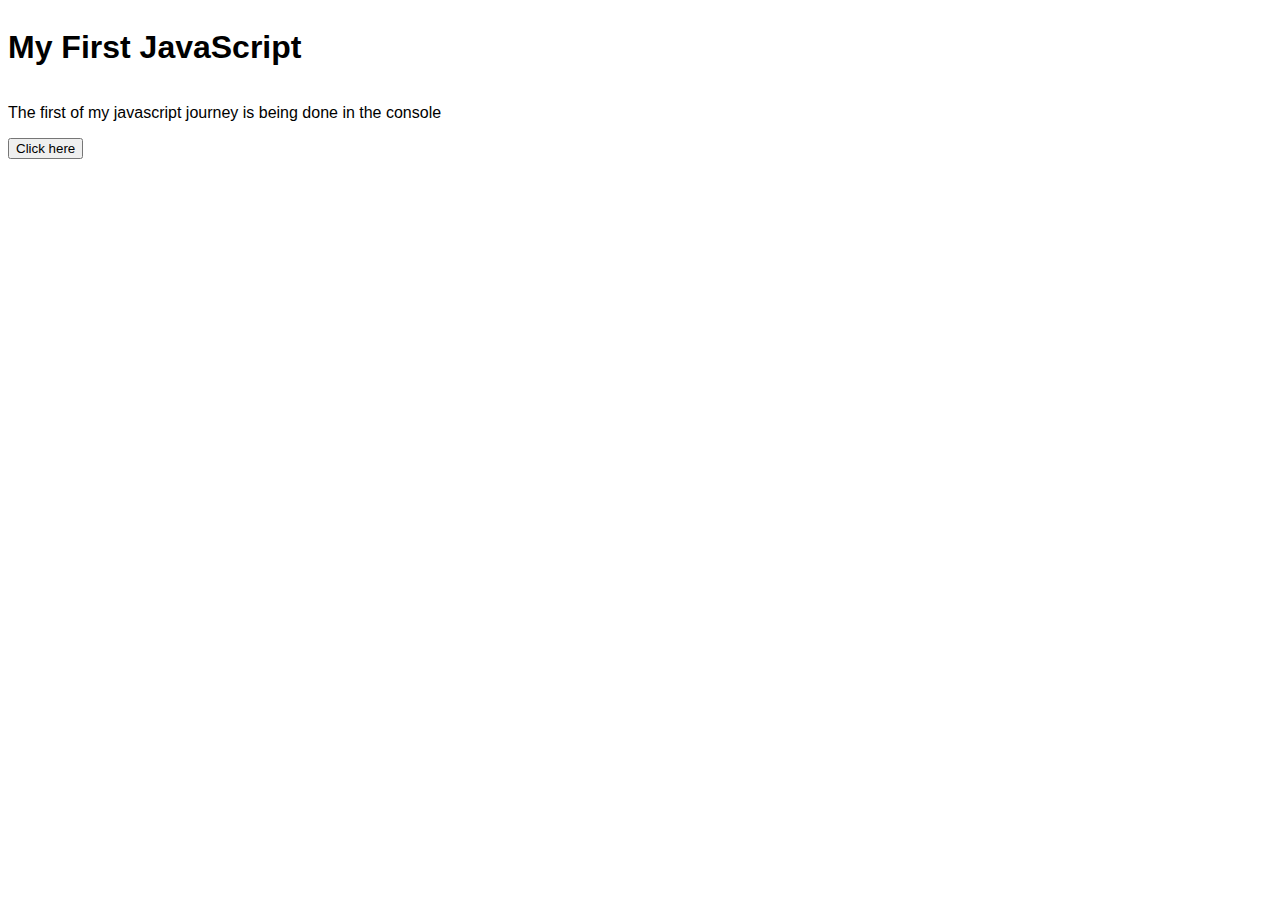
<file: index.html>
<!DOCTYPE html>
<html lang="en">
<head>
  <style>
   body{
    font-family: 'Franklin Gothic Medium', 'Arial Narrow', Arial, sans-serif;
    display: flex;
    flex-wrap: wrap;
    flex-direction: column;
   }
  </style>
  <meta charset="UTF-8">
  <title>JS Practice</title>
</head>
<body>
  <h1 id="greet">My First JavaScript</h1>
  <p>The first of my javascript journey is being done in the console</p>
  <button style=" max-width: max-content;" onclick="changeText()">Click  here
  </button>
  <script src="script.js"></script>
</body>
</html>
</file>
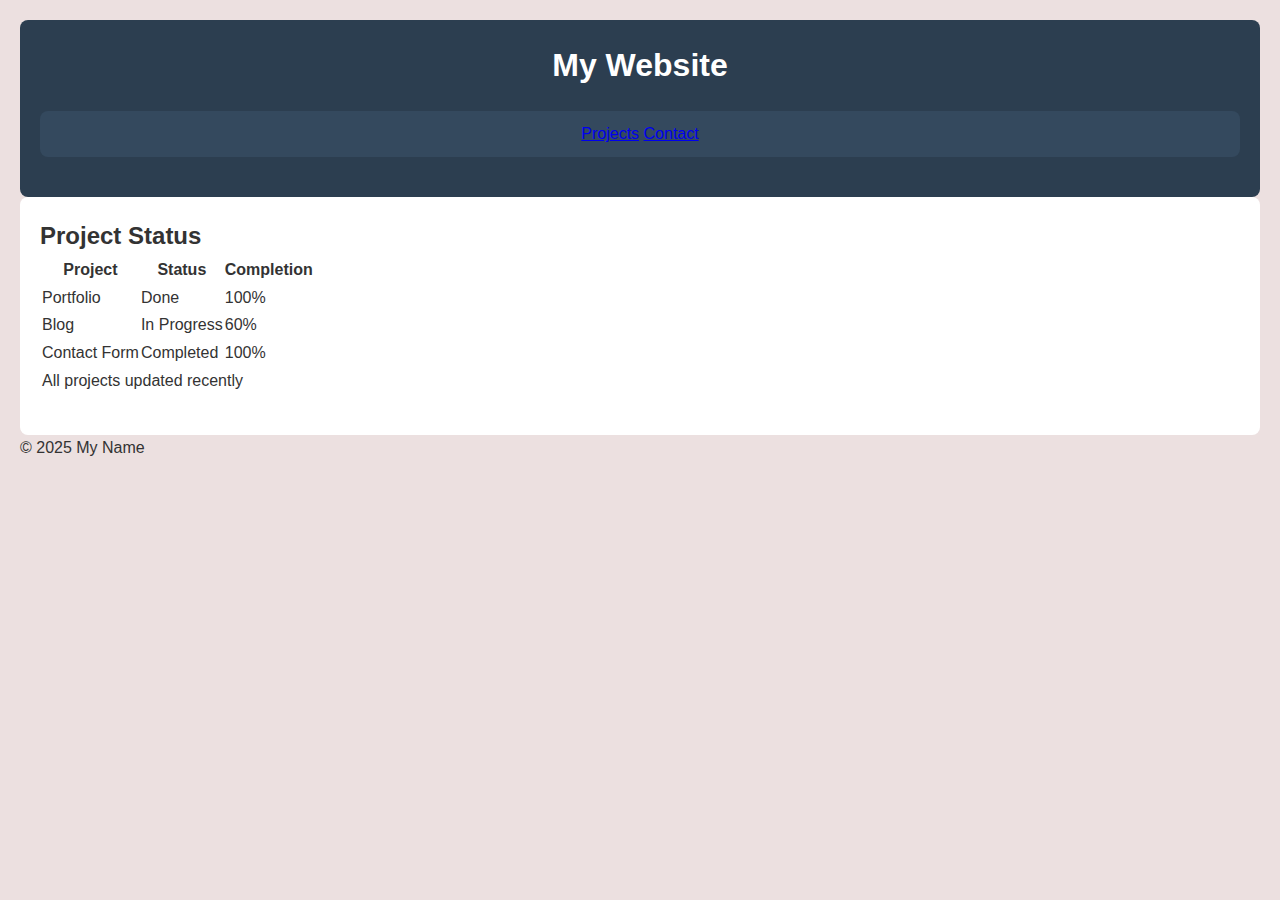
<file: day8-9.html>
<!DOCTYPE html>
<html lang="en">
<head>
    <meta charset="UTF-8">
    <meta name="viewport" content="width=device-width, initial-scale=1.0">
    <title>Day 8 - 9</title>
    <link rel="stylesheet" href="styling.css">
</head>
<body>
    <header>
  <h1>My Website</h1>
  <nav>
    <a href="#data">Projects</a>
    <a href="#contact">Contact</a>
  </nav>
</header>
<main>
    <section id="data">
  <h2>Project Status</h2>
  <table>
    <tr>
      <th>Project</th>
      <th>Status</th>
      <th>Completion</th>
    </tr>
    <tr>
      <td>Portfolio</td>
      <td>Done</td>
      <td>100%</td>
    </tr>
    <tr>
      <td>Blog</td>
      <td>In Progress</td>
      <td>60%</td>
    </tr>
    <tr>
      <td>Contact Form</td>
      <td>Completed</td>
      <td>100%</td>
    </tr>
    <tr>
  <td colspan="3">All projects updated recently</td>
</tr>
  </table>
</section>
</main>
<footer>
  <p>&copy; 2025 My Name</p>
</footer>

    
</body>
</html>
</file>
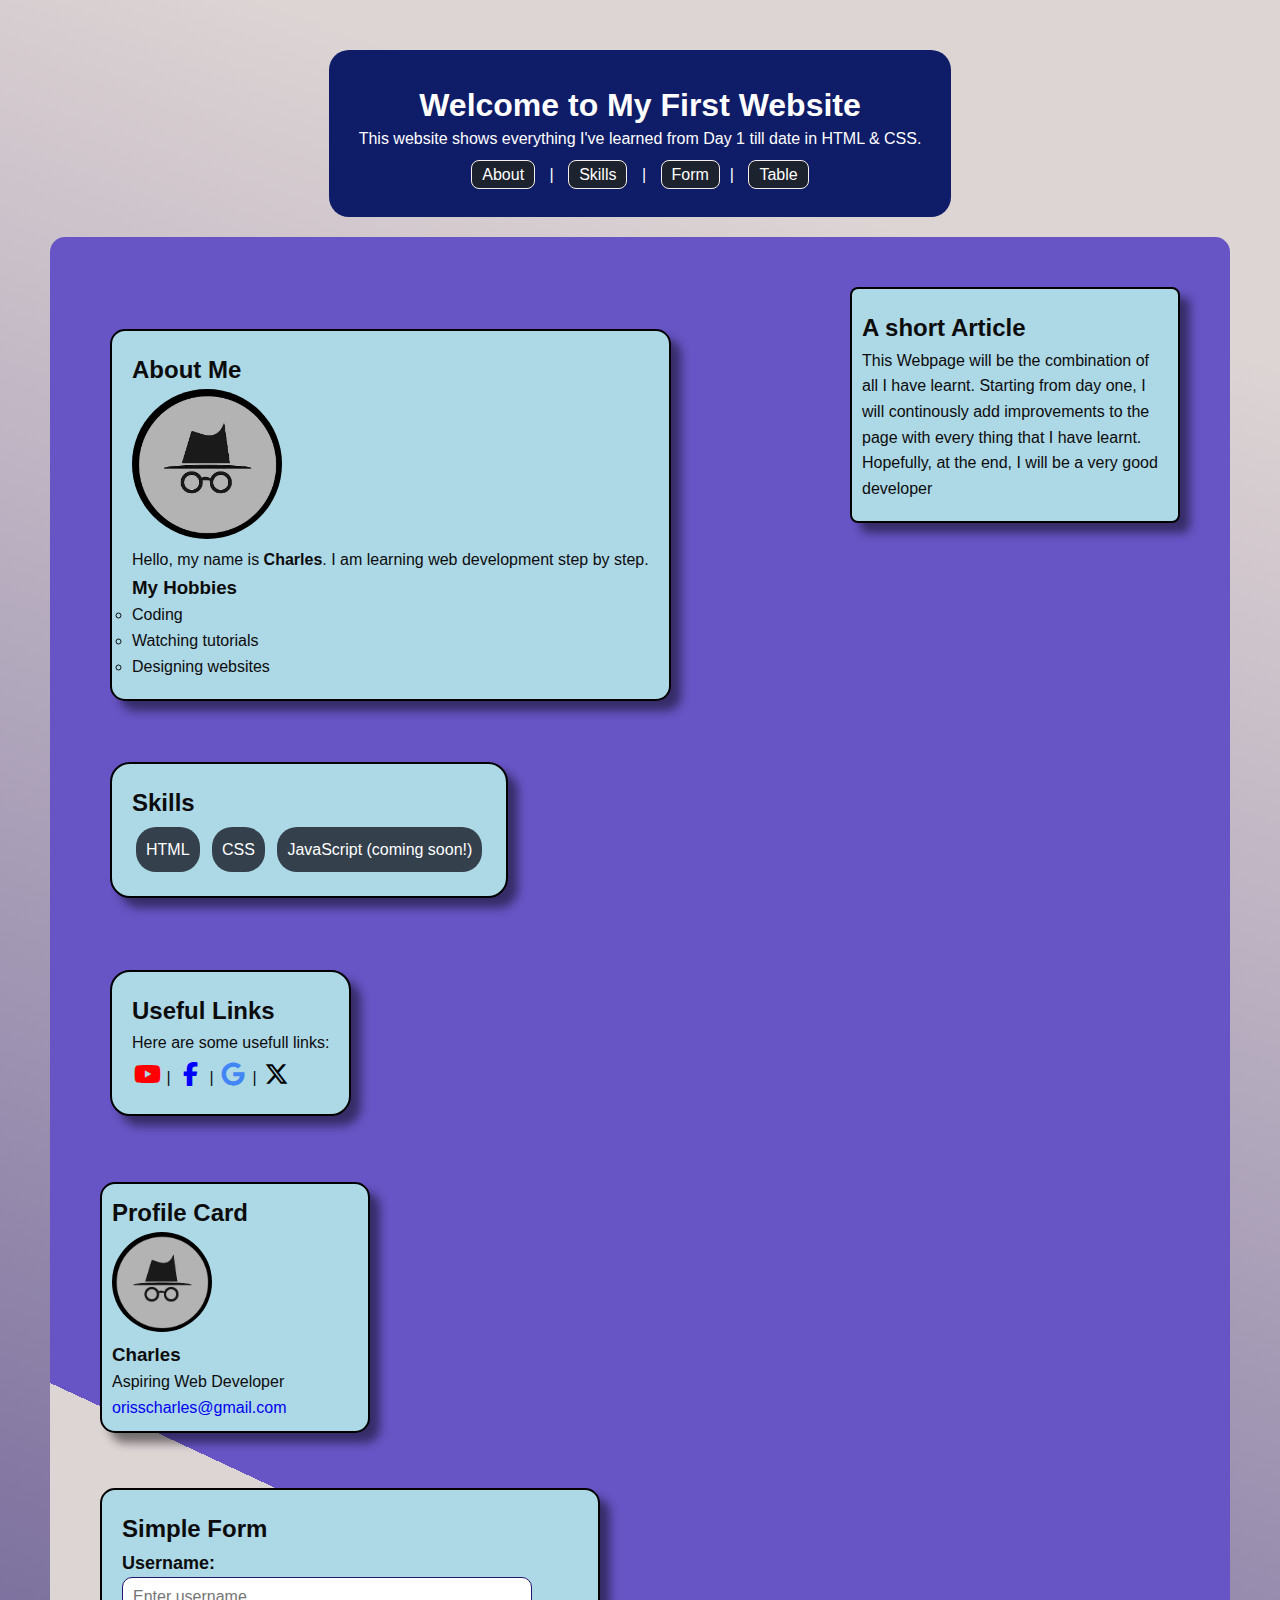
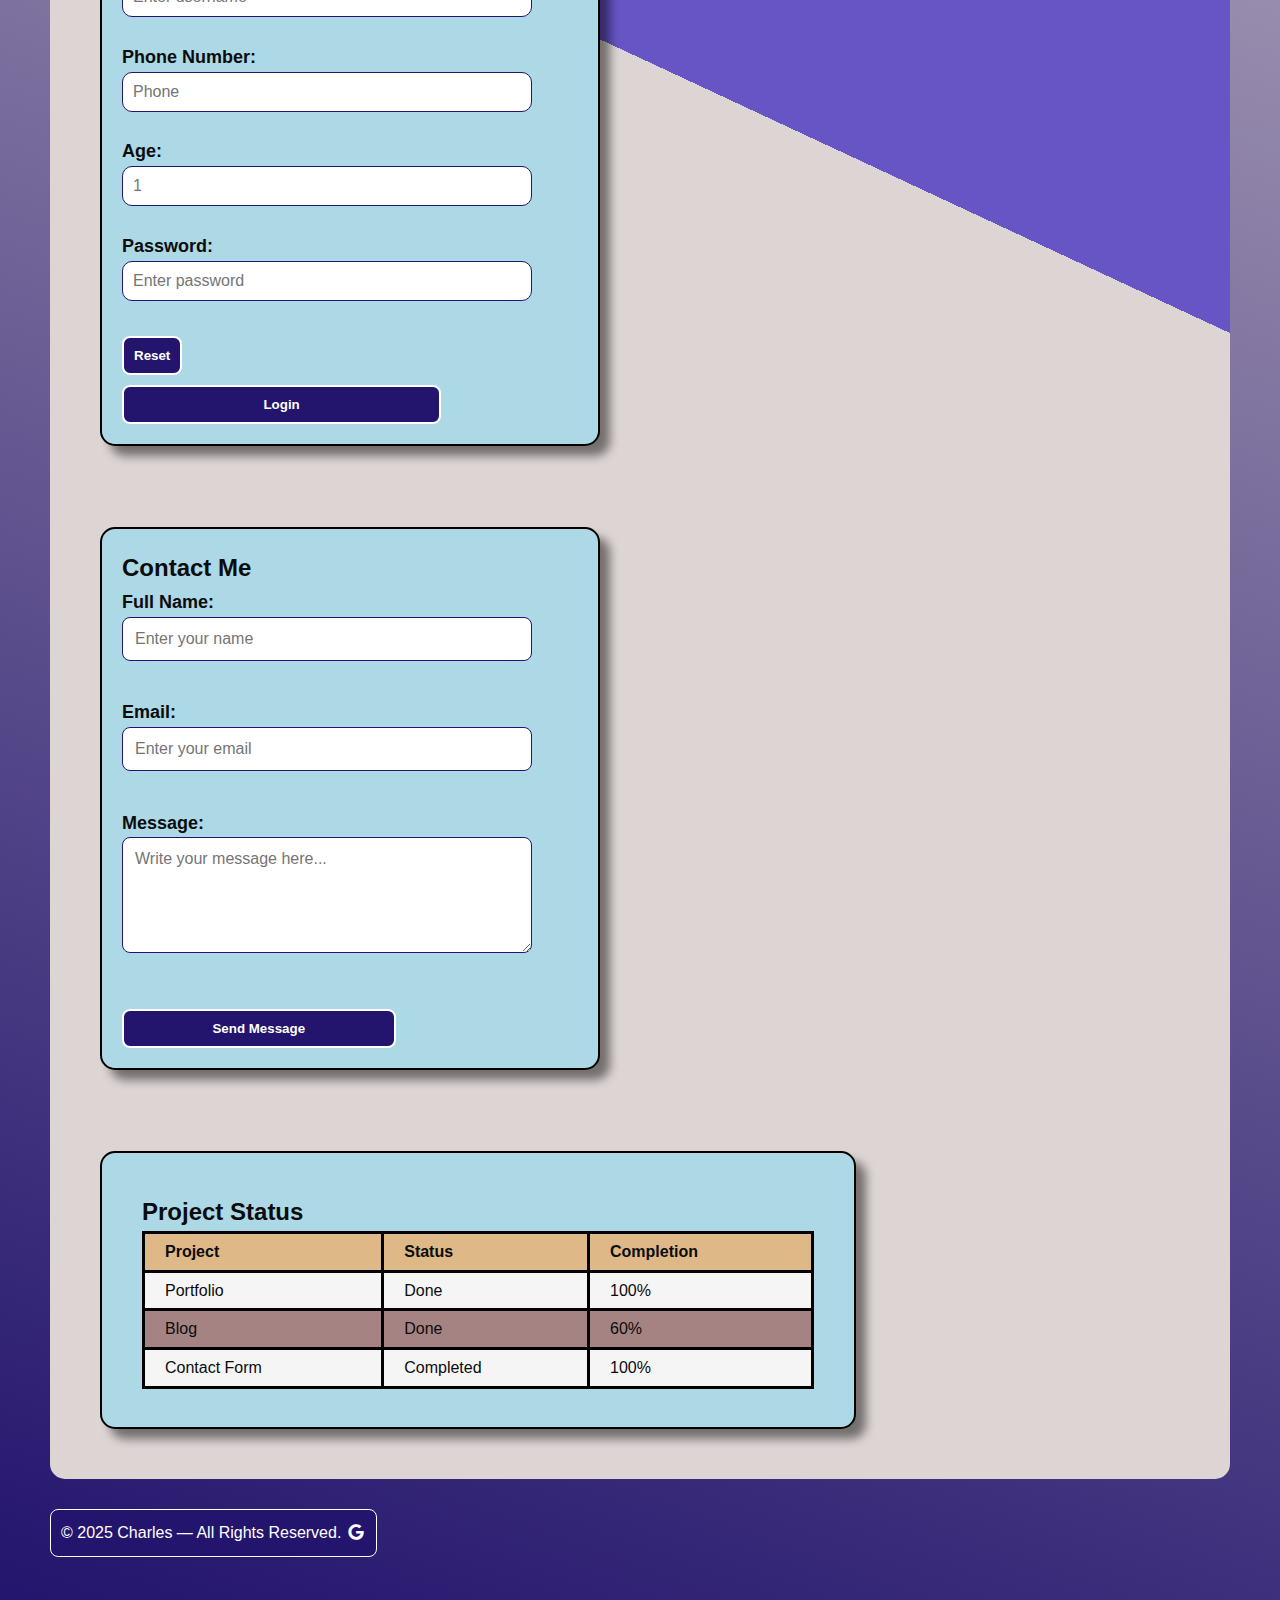
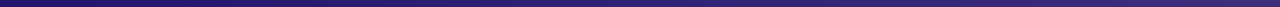
<file: file.html>
<!DOCTYPE html>
<html lang="en">
<head>
  <meta charset="UTF-8">
  <meta name="viewport" content="width=device-width, initial-scale=1.0">
  <title>All I know in one page</title>
  <link rel="stylesheet" href="css/all.min.css">
  <link rel="stylesheet" href="file.css">
</head>
<body id="content-wrapper">
  
  <!-- Day 1: Headings, Paragraphs, Links -->
  <header>
    <h1>Welcome to My First Website</h1>
    <p id="intro">This website shows everything I've learned from Day 1 till date in HTML & CSS.</p>
    <nav>
      <a href="#about">About</a> |
      <a href="#skills">Skills</a> |
      <a href="#form">Form</a>|
      <a href="#data">Table</a>
    </nav>
  </header>

  <!-- Day 2: Images, Lists -->
  
  <main>
    <article>
       <h2>A short Article</h2>
       <p>This Webpage will be the combination of all I have learnt. Starting from day one, I will continously add improvements to the page with every thing that I have learnt. Hopefully, at the end, I will be a very good developer</p>
    </article>
     <br/>
    
    <section id="about">
      <h2>About Me</h2>
      <img src="img/Icognito.jpeg" alt="My Profile Picture" width="150">
      <p>Hello, my name is <strong>Charles</strong>. I am learning web development step by step.</p>
      <h3>My Hobbies</h3>
      <ul>
        <li class="li-box">Coding</li>
        <li class="li-box">Watching tutorials</li>
        <li class="li-box">Designing websites</li>
      </ul>
    </section>
     <br/> <br/>


    <!-- Day 3: Divs, Spans -->
    <section id="skills">
      <h2>Skills</h2>
      <div class="skill-box">
        <span>HTML</span>
      </div>
      <div class="skill-box">
        <span>CSS</span>
      </div>
      <div class="skill-box">
        <span>JavaScript (coming soon!)</span>
      </div>
    </section>
     <br/> <br/>

     
    <!-- Day 4: Attributes -->
    <section id="links">
      <h2 id="ulinks">Useful Links</h2>
      <p>Here are some usefull links:</p>
      <a id=yt href="https://www.youtube.com/@justcharles256" target="_blank" title="Youtube.com"><i class="fa-brands fa-youtube"></i></a> |
      <a id=fb href="https://www.facebook.com/profile.php?id=100088061376585" target="_blank" title="Facebook"> <i class="fa-brands fa-facebook-f"></i></a> |
      <a id=google href="https://www.google.com" target="_blank" title="Google"><i class="fa-brands fa-google"></i></a> |
      <a id=x href="https://www.x.com/@justcharles256" target="_blank" title="X.com"><i class="fa-brands fa-x-twitter"></i></a> 
    </section>
    <br/> <br/>


    
    <!-- Day 5: Profile Card -->
    <section id="profile">
      <h2>Profile Card</h2>
      <div class="profile-card">
        <img src="img/Icognito.jpeg" alt="Avatar" class="avatar">
        <h3>Charles</h3>
        <p>Aspiring Web Developer</p>
        <p><a href="https://www.gmail.com" title="Email me @" target="_blank">orisscharles@gmail.com</a></p>
      </div>
    </section>
    <br/> 

    <!-- Day 6: Form -->
    <section id="form">
      <h2>Simple Form</h2>
      <form>
        <label for="username">Username:</label>
        <input type="text" id="username" name="username" placeholder="Enter username" required class="input-section"><br><br>

        <label for="phonenumber">Phone Number:</label>
        <input type="tel" id="phonenumber" name="phonenumber" placeholder="Phone" class="input-section"><br><br>

        <label for="age">Age:</label>
        <input type="number" id="number" name="age" placeholder="1" min="0" max="200" class="input-section"><br><br>

        <label for="password">Password:</label>
        <input type="password" id="password" name="password" placeholder="Enter password" required class="input-section"><br><br>

        <button id=reset type="reset">Reset</button>

        <button id="login" type="submit">Login</button>
      </form>
    </section>
    <br/> <br/>

    <!-- Day 7: Contact Form -->
    <section id="contact">
      <h2>Contact Me</h2>
      <form>
        <label for="name">Full Name:</label>
        <input type="text" id="name" name="name" placeholder="Enter your name" required><br><br>

        <label for="email">Email:</label>
        <input type="email" id="email" name="email" placeholder="Enter your email" required><br><br>

        <label for="message">Message:</label>
        <textarea id="message" name="message" rows="5" placeholder="Write your message here..." required></textarea><br><br>

        <button id="submit" type="submit">Send Message</button>
      </form>
    </section>
    <br/><br/>


      <section id="data">
        <h2>Project Status</h2>
        <table>
          <tr>
            <th>Project</th>
            <th>Status</th>
            <th>Completion</th>
          </tr>
          <tr>
            <td>Portfolio</td>
            <td>Done</td>
            <td>100%</td>
          </tr>
          <tr>
            <td>Blog</td>
            <td>Done</td>
            <td>60%</td>
          </tr>
          <tr>
            <td>Contact Form</td>
            <td>Completed</td>
            <td>100%</td>
          </tr>
          <tr>
        </table>
      </section>
  </main>


  <footer>
    <p>&copy; 2025 Charles — All Rights Reserved. <a style="color: white;" id=google.com href="https://www.google.com" target="_blank" title="Google.com"><i class="fa-brands fa-google"></i></a></p>
 </footer>

</body>
</html>
</file>
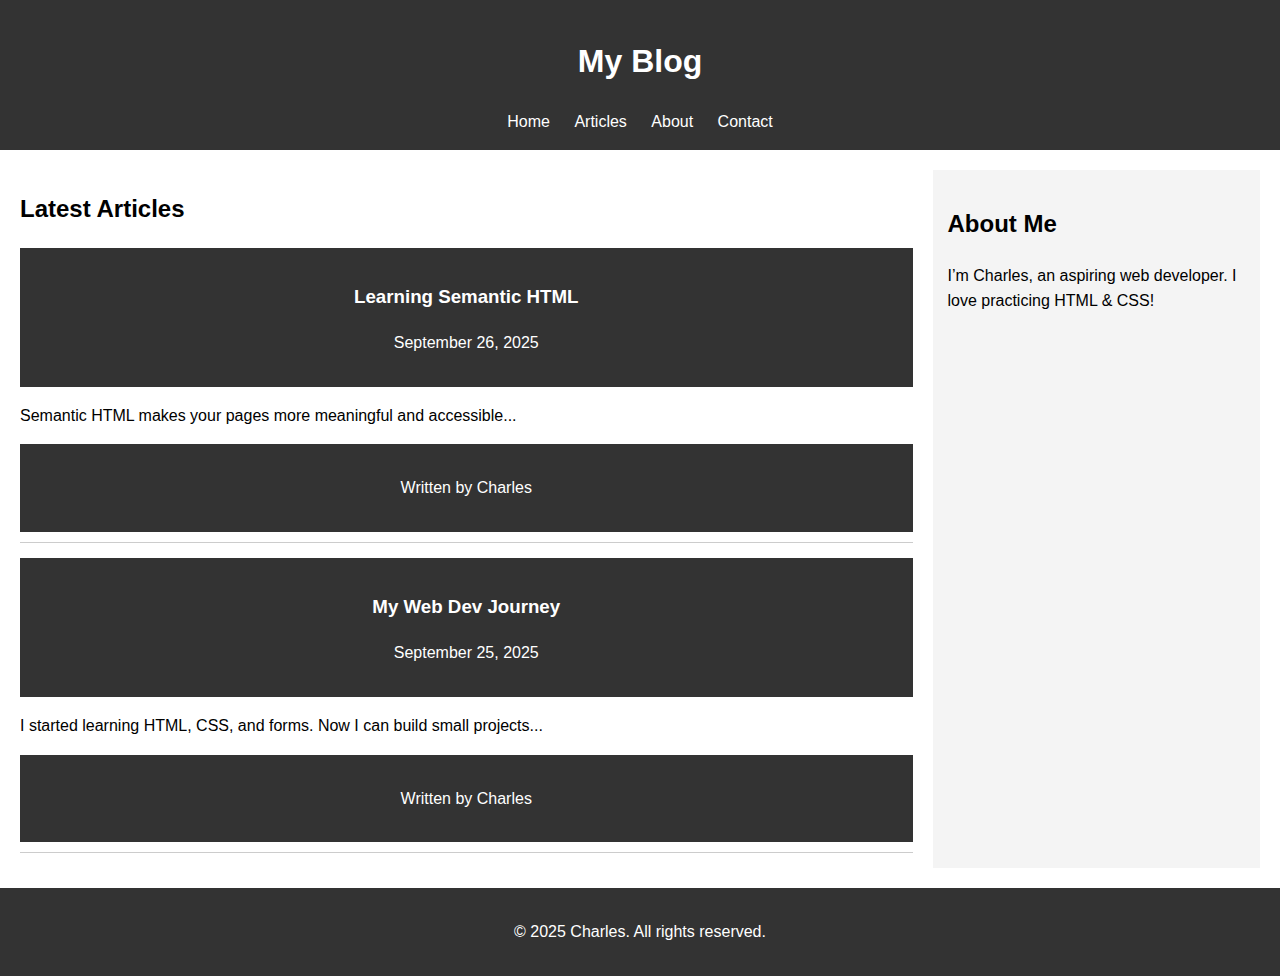
<file: index3.html>
<!DOCTYPE html>
<html lang="en">
<head>
  <meta charset="UTF-8" />
  <meta name="viewport" content="width=device-width, initial-scale=1.0" />
  <title>Day 10 - Semantic HTML Practice</title>
  <link rel="stylesheet" href="styles.css" />
</head>
<body>

  <header>
    <h1>My Blog</h1>
    <nav>
      <a href="#home">Home</a>
      <a href="#articles">Articles</a>
      <a href="#about">About</a>
      <a href="#contact">Contact</a>
    </nav>
  </header>

  <main>
    <section id="articles">
      <h2>Latest Articles</h2>

      <article>
        <header>
          <h3>Learning Semantic HTML</h3>
          <p><time datetime="2025-09-26">September 26, 2025</time></p>
        </header>
        <p>Semantic HTML makes your pages more meaningful and accessible...</p>
        <footer>
          <p>Written by Charles</p>
        </footer>
      </article>

      <article>
        <header>
          <h3>My Web Dev Journey</h3>
          <p><time datetime="2025-09-25">September 25, 2025</time></p>
        </header>
        <p>I started learning HTML, CSS, and forms. Now I can build small projects...</p>
        <footer>
          <p>Written by Charles</p>
        </footer>
      </article>
    </section>

    <aside>
      <h2>About Me</h2>
      <p>I’m Charles, an aspiring web developer. I love practicing HTML & CSS!</p>
    </aside>
  </main>

  <footer>
    <p>&copy; 2025 Charles. All rights reserved.</p>
  </footer>

</body>
</html>
</file>
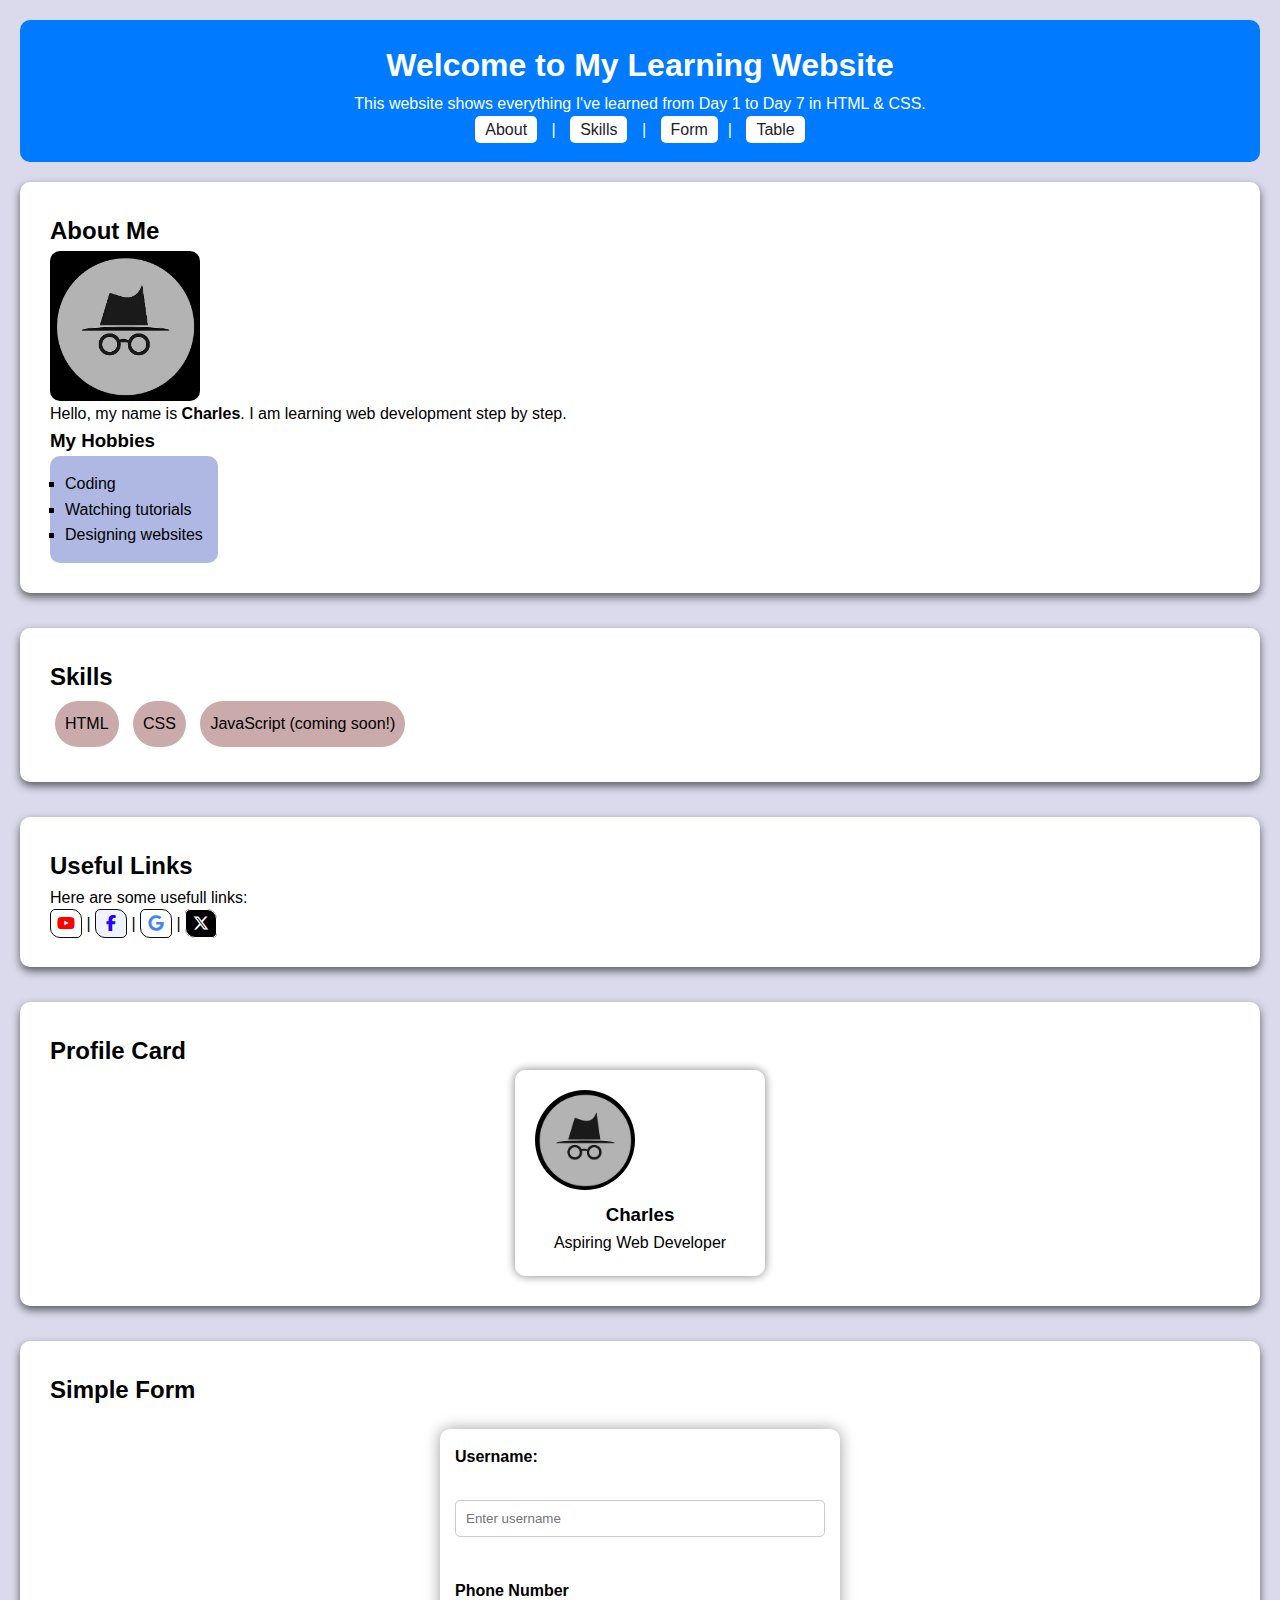
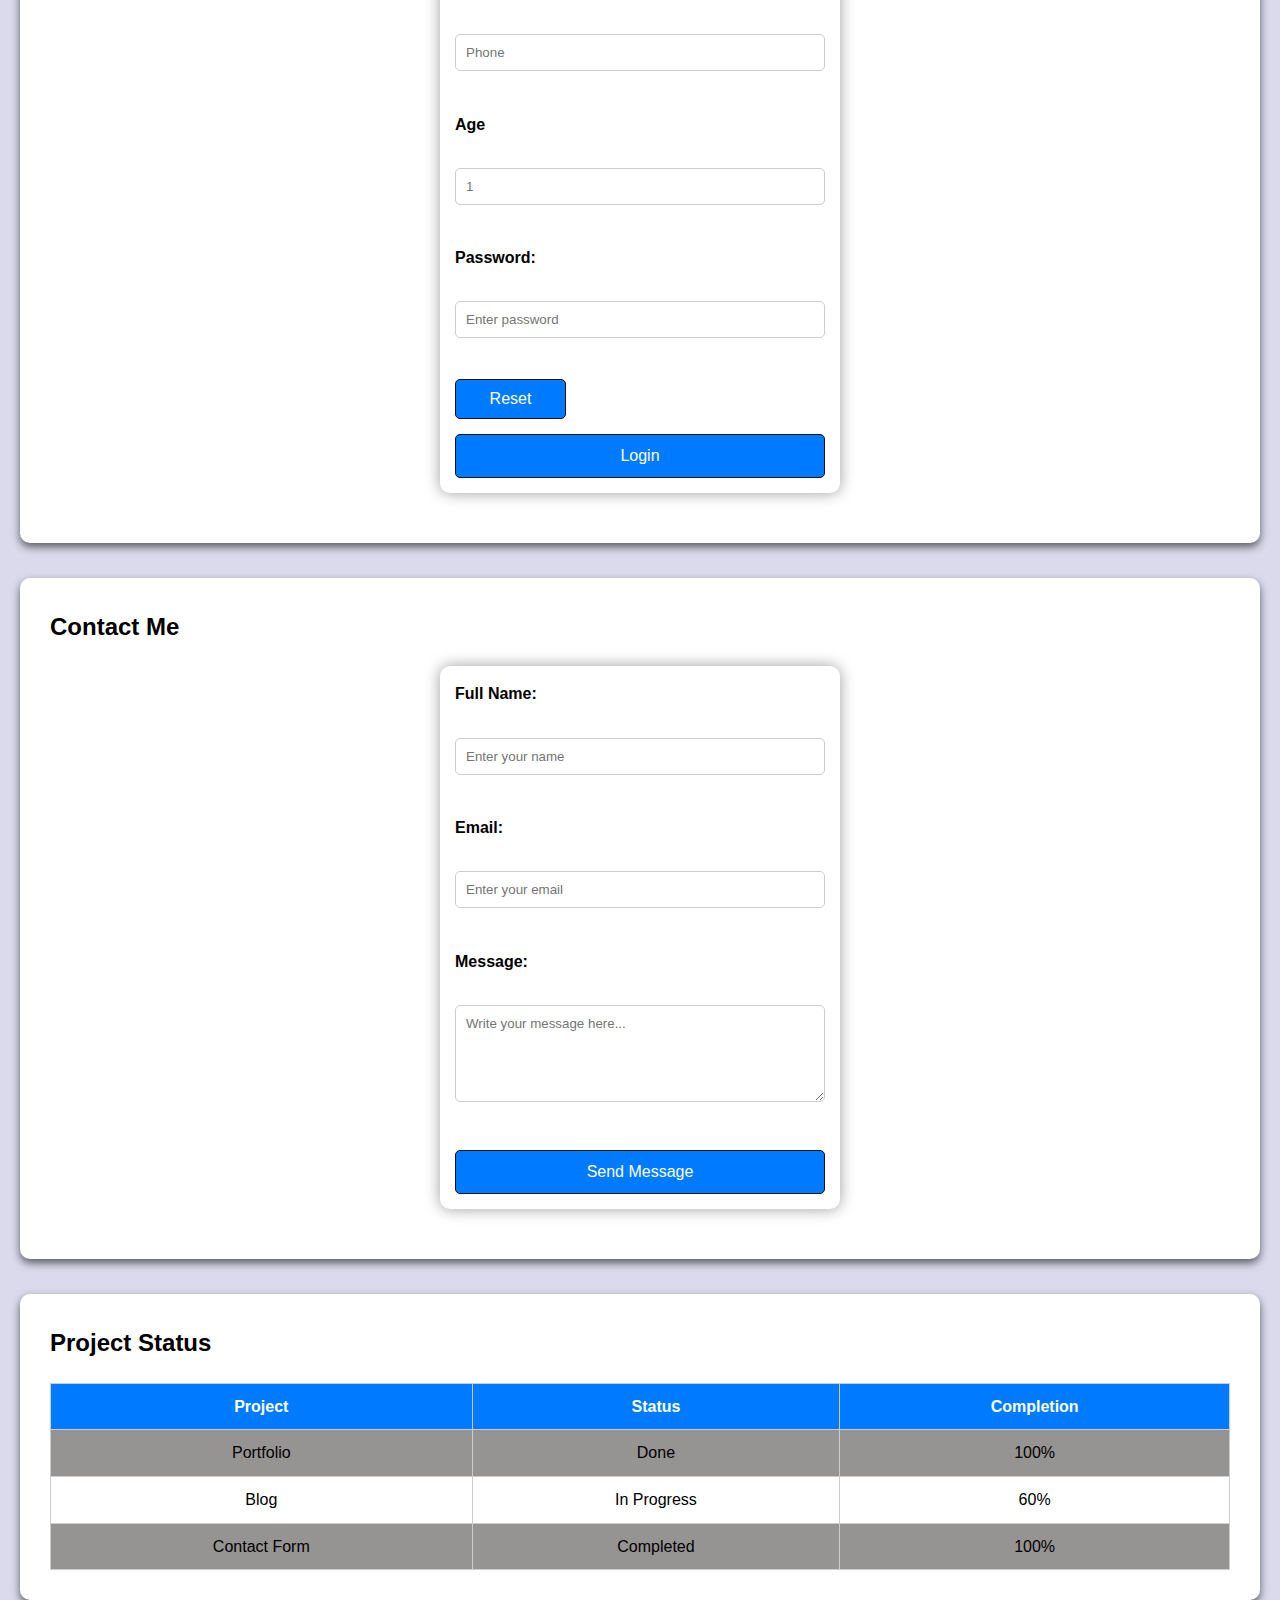
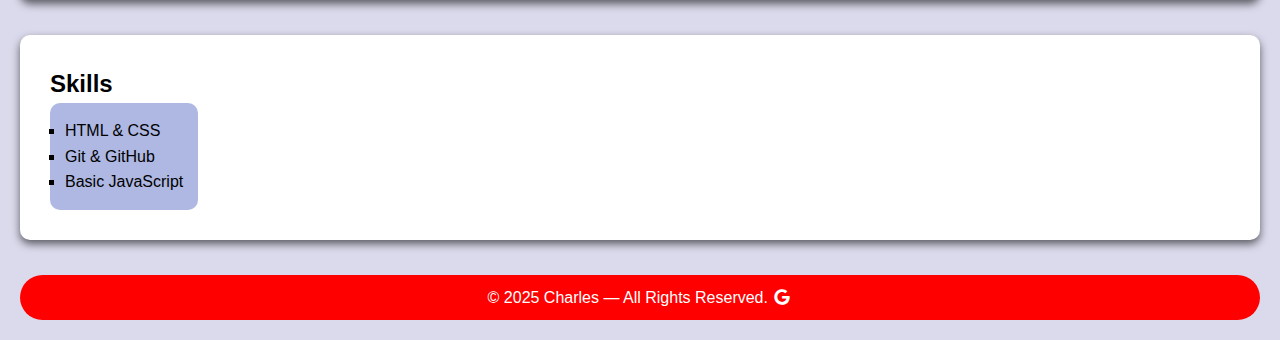
<file: study-home.html>
<!DOCTYPE html>
<html lang="en">
<head>
  <meta charset="UTF-8">
  <meta name="viewport" content="width=device-width, initial-scale=1.0">
  <title>All I know in one page</title>
  <link rel="stylesheet" href="css/all.min.css">
  <link rel="stylesheet" href="study-home.css">
</head>
<body>

  <!-- Day 1: Headings, Paragraphs, Links -->
  <header>
    <h1>Welcome to My Learning Website</h1>
    <p>This website shows everything I've learned from Day 1 to Day 7 in HTML & CSS.</p>
    <nav>
      <a href="#about">About</a> |
      <a href="#skills">Skills</a> |
      <a href="#form">Form</a>|
      <a href="#data">Table</a>
    </nav>
  </header>

  <!-- Day 2: Images, Lists -->
  <section id="about">
    <h2>About Me</h2>
    <img src="img/Icognito.jpeg" alt="My Profile Picture" width="150">
    <p>Hello, my name is <strong>Charles</strong>. I am learning web development step by step.</p>
    <h3>My Hobbies</h3>
    <ul>
      <li class="li-box">Coding</li>
      <li class="li-box">Watching tutorials</li>
      <li class="li-box">Designing websites</li>
    </ul>
  </section>

  <!-- Day 3: Divs, Spans -->
  <section id="skills">
    <h2>Skills</h2>
    <div class="skill-box">
      <span>HTML</span>
    </div>
    <div class="skill-box">
      <span>CSS</span>
    </div>
    <div class="skill-box">
      <span>JavaScript (coming soon!)</span>
    </div>
  </section>

  <!-- Day 4: Attributes -->
  <section id="links">
    <h2 id="ulinks">Useful Links</h2>
    <p>Here are some usefull links:</p>
    <a id=yt href="https://www.youtube.com/@justcharles256" target="_blank" title="Youtube.com"><i class="fa-brands fa-youtube"></i></a> |
    <a id=fb href="https://www.facebook.com/profile.php?id=100088061376585" target="_blank" title="Facebook"> <i class="fa-brands fa-facebook-f"></i></a> |
    <a id=google href="https://www.google.com" target="_blank" title="Google"><i class="fa-brands fa-google"></i></a> |
    <a id=x href="https://www.x.com/@justcharles256" target="_blank" title="X.com"><i class="fa-brands fa-x-twitter"></i></a> 

  </section>

  <!-- Day 5: Profile Card -->
  <section id="profile">
    <h2>Profile Card</h2>
    <div class="profile-card">
      <img src="img/Icognito.jpeg" alt="Avatar" class="avatar">
      <h3>Charles</h3>
      <p>Aspiring Web Developer</p>
    </div>
  </section>

  <!-- Day 6: Form -->
  <section id="form">
    <h2>Simple Form</h2>
    <form>
      <label for="username">Username:</label><br>
      <input type="text" id="username" name="username" placeholder="Enter username" required><br><br>

       <label for="phonenumber">Phone Number</label><br>
      <input type="tel" id="phonenumber" name="phonenumber" placeholder="Phone" ><br><br>

      <label for="age">Age</label><br>
      <input type="number" id="number" name="age" placeholder="1" min="0" max="200"><br><br>

      <label for="password">Password:</label><br>
      <input type="password" id="password" name="password" placeholder="Enter password" required><br><br>

      <button id=reset type="reset">Reset</button>

      <button type="submit">Login</button>
    </form>
  </section>

  <!-- Day 7: Contact Form -->
  <section id="contact">
    <h2>Contact Me</h2>
    <form>
      <label for="name">Full Name:</label><br>
      <input type="text" id="name" name="name" placeholder="Enter your name" required><br><br>

      <label for="email">Email:</label><br>
      <input type="email" id="email" name="email" placeholder="Enter your email" required><br><br>

      <label for="message">Message:</label><br>
      <textarea id="message" name="message" rows="5" placeholder="Write your message here..." required></textarea><br><br>

      <button type="submit">Send Message</button>
    </form>
  </section>
  <section id="data">
  <h2>Project Status</h2>
  <table>
    <tr>
      <th>Project</th>
      <th>Status</th>
      <th>Completion</th>
    </tr>
    <tr>
      <td>Portfolio</td>
      <td>Done</td>
      <td>100%</td>
    </tr>
    <tr>
      <td>Blog</td>
      <td>In Progress</td>
      <td>60%</td>
    </tr>
    <tr>
      <td>Contact Form</td>
      <td>Completed</td>
      <td>100%</td>
    </tr>
    <tr>
  </table>
</section>
<section>
  <aside>
    <h2>Skills</h2>
      <ul>
        <li>HTML & CSS</li>
        <li>Git & GitHub</li>
        <li>Basic JavaScript</li>
      </ul>
  </aside>
</section>

  <footer>
    <p>&copy; 2025 Charles — All Rights Reserved. <a id=google.com href="https://www.google.com" target="_blank" title="Google.com"><i class="fa-brands fa-google"></i></a></p>
 </footer>

</body>
</html>
</file>
<file: styling.css>
*{
  margin: 0;
  padding: 0;
  box-sizing: border-box;
}

body{
  font-family: Arial, Helvetica, sans-serif;
  line-height: 1.6;
  background: #ece0e0;
  color: #333;
  padding: 20px;
}

header{
  text-align: center;
  padding: 20px;
  background: #2c3e50;
  color: #fff;
  border-radius: 8px;
}

header h1 {
  margin-bottom: 10px
}

nav{
  background: #34495e;
  margin: 20px 0;
  padding: 10px;
  border-radius: 8px;
}

nav ul{
  list-style: none;
  display: flex;
  justify-content:center;
  flex-wrap: wrap
}

nav ul li{
  margin: 0 15px
}

nav ul li a {
  color: #fff;
  text-decoration: none;
}

nav ul li a:hover
nav ul li a:focus{
  text-decoration: underline;
}

main{
  max-width: 8000px;
  margin: auto;
  background: #fff;
  padding: 20px;
  border-radius: 8px; 
}

section{
  margin-bottom: 20px;
}
</file>
<file: styles.css>
body {
  font-family: Arial, sans-serif;
  line-height: 1.6;
  margin: 0;
  padding: 0;
}

header, footer {
  background: #333;
  color: #fff;
  padding: 15px;
  text-align: center;
}

nav a {
  color: #fff;
  margin: 0 10px;
  text-decoration: none;
}

main {
  display: flex;
  padding: 20px;
  gap: 20px;
}

section {
  flex: 3;
}

aside {
  flex: 1;
  background: #f4f4f4;
  padding: 15px;
}

article {
  border-bottom: 1px solid #ccc;
  margin-bottom: 15px;
  padding-bottom: 10px;
}
</file>
<file: file.css>
/*=====Resets Default Browser Settings======*/
*{
  margin: 0;
  padding: 0;
  box-sizing: border-box;
  font-family: Arial, sans-serif;
}

/*========Page body layout========== */
body{
    background: linear-gradient(200deg, rgb(221, 212, 212) 10%, #23146d 100%); 
    line-height: 1.6;   
    padding: 50px;
    color: rgb(12, 12, 12);
    width: fit-content;
}

/*=========HEADER=========*/
header{
    color: white;
    background-color: rgb(15, 28, 103);
    padding: 30px;
    width: fit-content;
    justify-content: center;
    display: block;
    margin-left: auto;
    margin-right: auto;
    border-radius: 20px;
    text-align: center;
}

/*=======Header Navigation Links=======*/
header nav  a{
    color: white;
    background-color: #1c222e;
    margin: 10px 10px;
    padding: 5px 10px;
    text-decoration: none;
    border-radius: 8px;
    gap: 10px;
    justify-content: center;
    border: 1px solid #f6efef;
    transition: 0.5s;
}

header nav a:hover {
    background-color: #494c4e;
    color: white;
}

/* ======= Intro still under header ========*/
#intro{
    margin-bottom: 10px;
    margin-top: -5px;
}

/*============Main content of the page============*/
main{
   background: linear-gradient(205deg,#6754c5 0 50%,  rgb(221, 212, 212) 50% 100%); 
   margin: 20px, 30px;
   padding: 50px;
   margin-top: 20px;
   border-radius: 15px;
}

/*============Little article on the right side============*/
article{
    width: fit-content;
    background: lightblue;
    max-width: 50%;
    padding: 20px 10px;
    border-radius: 8px;
    border:2px solid black;
    margin-left: 750px;
    box-shadow: 10px 10px 10px rgba(0, 0, 0, 0.473)
}

/*=========About section==========*/
#about{
    background-color: lightblue;
    width: fit-content;
    margin-left: 10px;
    border-radius: 15px;
    padding: 20px;
    list-style: circle;
    border: 2px solid black;
    margin-top: -220px;
    box-shadow: 10px 10px 10px rgba(0, 0, 0, 0.473)
}
/*=====List in about section=====*/
#about ul{
    list-style: circle;
}

/*======Images======*/
img{
    border-radius: 100px;
}

/*==============SKills===============*/
#skills{
    background-color: lightblue;
    padding: 20px;
    margin: 10px;
    border: 2px solid black;
    width: fit-content;
    border-radius: 20px;
    box-shadow: 10px 10px 10px rgba(0, 0, 0, 0.473)
}
/*=========Skills; HTML, CSS, JavaScript=========*/
.skill-box {
    background: #1c222ed5;
    color: white;
    padding: 10px;
    display: inline-block;
    margin: 4px;
    border-radius: 20px;
}

/*==============Links: Social Icons===========*/
#links{
    background-color: lightblue;
    padding: 20px;
    margin: 10px;
    border: 2px solid black;
    width: fit-content;
    border-radius: 20px;
    display: inline-block;
    box-shadow: 10px 10px 10px rgba(0, 0, 0, 0.473)
}

#yt{
    color: red;
    font-size: x-large;
}
#yt:hover{
    color: rgb(180, 8, 8);
}

#fb{
    color: blue;
    font-size: x-large;
}
#fb:hover{
    color:rgb(4, 4, 146);
}

#google{
    color: #4285F4;
    font-size: x-large;
}
#google:hover{
    color: #16438d;
}

#x{
    color: black;
    font-size: x-large;
}
#x:hover{
    color: rgb(99, 96, 96)
}

#profile{
    padding: 10px;
    background: lightblue;
    width: 25%;
    border-radius: 15px;
    margin-top: 30px;
    box-shadow: 10px 10px 10px rgba(0, 0, 0, 0.473);
    border: 2px solid black

}
.avatar{
    border-radius: 100px;
    width: 100px;
}
#profile a{
    text-decoration: none;
}
#profile a:hover{
    color: brown;
}

/*===========Form============*/
#form{
    padding: 20px;
    background: lightblue;
    width: 500px;
    border-radius: 15px;
    margin-top: 30px;
    box-shadow: 10px 10px 10px rgba(0, 0, 0, 0.473);
    border: 2px solid black
}
#form label{
    font-weight: bold;
    font-size:large;
    display: block;
}
#form input,
#form textarea{
    width: 90%;
    font-size: 1rem
}

/*===========All Inputs==========*/
input{
    border: 1px solid  #23146d;
    width: auto 1000%;
    padding: 10px ;
    margin-top:10;
    border-radius: 10px;
}

/*=============All buttons=============*/
button{
    padding: 10px;
    color: white;
    background: #23146d;
    border: 2px solid white;
    font-family: sans-serif;
    font-weight: bold;
    border-radius: 8px;
    display: flex;
    margin-top: 10px;
}

/*The contact form submit button*/
#submit{
    width: 60%;
    justify-content: center;
}

button:hover{
    background: #6c5ac7 ;
}

#login{
    width: 70%;
    justify-content: center;
}

/*=========Contact form==========*/
#contact{
    padding: 20px;
    background: lightblue;
    width: 500px;
    border-radius: 15px;
    margin-top: 30px;
    box-shadow: 10px 10px 10px rgba(0, 0, 0, 0.473);
    border: 2px solid black
}

#contact label{
    font-weight: bold;
    font-size:large;
    display: block;
}
#contact input,
#contact textarea {
    width: 90%;        /* Makes the input/textarea take up 90% of the contact box width */
    padding: 12px;     /* Adds more space inside the input for better appearance */
    font-size: 1rem;   /* Makes the text inside the input a bit larger */
    margin-bottom: 12px; /* Adds space below each input */
    border-radius: 8px;  /* Rounds the corners */
    border: 1px solid #23146d; /* Sets border color to match the theme */
}

#data{
    padding: 40px;
    background: lightblue;
    width:70%;
    border-radius: 15px;
    margin-top: 30px;
    box-shadow: 10px 10px 10px rgba(0, 0, 0, 0.473);
    border: 2px solid black;    
}
table{
    width: 100%;
    border-collapse: collapse;
    margin: 0;
    border: black;
    background: whitesmoke;
}

th, td {
  border: 3px solid #000000;
  padding: 5px 20px;
  text-align: left;
}

table tr:nth-child(odd) {
  background-color: #a58383; /* A light grey */
}
 table th{
    background-color: burlywood;
 }

footer{
    align-items: center;
    color: white;
    margin-top: 30px;
    background: #23146d;
    width: fit-content;
    border:1px solid white;
    border-radius: 8px;
    padding: 10px;
}
</file>
<file: study-home.css>
/* General Reset */
* {
  margin: 0;
  padding: 0;
  box-sizing: border-box;
  font-family: Arial, sans-serif;
}

body {
  background: #dadaec;
  color: #000000;
  line-height: 1.6;
  padding: 20px;

}

/* Header */
header {
  text-align: center;
  padding: 20px;
  background: #007BFF;
  color: white;
  margin-bottom: 20px;
  border-radius: 10px;
}

header a {
  color: #1c222e;
  text-decoration: none;
  margin: 0 10px;
  padding: 5px 10px;
  background-color: #ffffff;
  border-radius: 5px;
  transition: color 0.5s;
}
header a:hover {
  background-color: #494c4e;
  color: white;
}


/* Sections */
section {
  margin-bottom: 35px;
  padding: 30px;
  background: white;
  border-radius: 10px;
  box-shadow: 0 4px 8px rgba(0, 0, 0, 0.589);
  
}

section ul {
  background-color: #aeb8e2;
  list-style:square;
  padding: 15px;
  margin-right: 1000px;
  border-radius: 10px;
  display: inline-block;


}

#fb {
  padding: 5px;
  color: rgb(38, 0, 255);
  
  background-color: #eff2ff;
  margin: 0 auto;
  border-radius:5px 10px;
  text-decoration: none;
   border: 1px solid #111010;
   transition: color 0.5s;
}
#fb:hover{
  background-color: rgb(0, 0, 255);
   color: white;
}
#yt{
  padding: 5px;
  color: rgb(255, 0, 0);
  background-color: #ffffff;
  margin: 0 auto;
  border-radius:5px 10px;
  text-decoration: none;
   border: 1px solid #111010;
   transition: color 0.5s;
}
#yt:hover{
  background-color: rgb(248, 0, 0);
   color: white;
}
#google{
  padding: 5px;
  color: #4285F4;
  background-color: transparent;
  margin: 0 auto;
  border-radius:5px 10px;
  text-decoration: none;
   border: 1px solid #111010;
   transition: color 0.5s;
}
#google:hover{
  background-color:  #4285F4;
  color:  #F8F8F8;
}
#x{
  padding: 5px;
  color: rgb(255, 255, 255);
  background-color: #000000;
  margin: 0 auto;
  border-radius:5px 10px;
  text-decoration: none;
   border: 1px solid rgb(255, 255, 255);
   transition: color 0.5s;
}
#x:hover{
  background-color: rgb(255, 255, 255);
  color: rgb(0, 0, 0);
   border: 1px solid rgb(3, 3, 3);
}



/* Images */
img {
  display:block;
  border-radius: 10px;
}

/* Skill boxes */
.skill-box {
  background: #caaaaa;
  padding: 10px;
  margin: 5px;
  border-radius: 600px;
  display: inline-block;
}

/* Profile Card */
.profile-card {
  max-width: 250px;
  margin: auto;
  text-align: center;
  background: white;
  padding: 20px;
  border-radius: 10px;
  box-shadow: 0 0 10px rgba(0, 0, 0, 0.493);
}

.profile-card .avatar {
  width: 100px;
  border-radius: 50%;
  margin-bottom: 10px;
}

/* Forms */
form {
  background: white;
  max-width: 400px;
  margin: 20px auto;
  padding: 15px;
  border-radius: 10px;
  box-shadow: 0 0 15px rgba(0, 0, 0, 0.39);
}

label {
  font-weight: bold;
  display: block;
  margin-bottom: 5px;
}

input, textarea {
  width: 100%;
  padding: 10px;
  margin-bottom: 15px;
  border: 1px solid #ccc;
  border-radius: 5px;
}

button {
  background: #007BFF;
  color: white;
  border: none;
  padding: 12px;
  width: 100%;
  border-radius: 5px;
  cursor: pointer;
  font-size: 16px;
   border: 1px solid #111010;
}
#reset{
 width: 30%;
  padding: 10px;
  margin-bottom: 15px;
  border: 1px solid #111010;
  border-radius: 5px;
}

button:hover {
  background: #0056b3;
}
table {
  width: 100%;
  border-collapse: collapse;
  margin-top: 20px;
}
th, td {
  border: 1px solid #ccc;
  padding: 10px;
  text-align: center;
}
th {
  background: #007BFF;
  color: white;
}
tr:nth-child(even) {
  background: #969393;
}
/* Footer */
footer {
  text-align: center;
  padding: 10px;
  margin-top: 20px;
  background: #ff0000;
  color: white;
  border-radius: 500px;
}
footer .fa-google {
  color: white;
  transition: color 0.5s;
}
footer .fa-google:hover{
  color: #4285F4;
}
@media (max-width:460px){
  .avatar{width:110px;height:110px;margin-top:-60px}
  .profile-card{padding:20px}
  .name{font-size:1.2rem}
}
</file>
